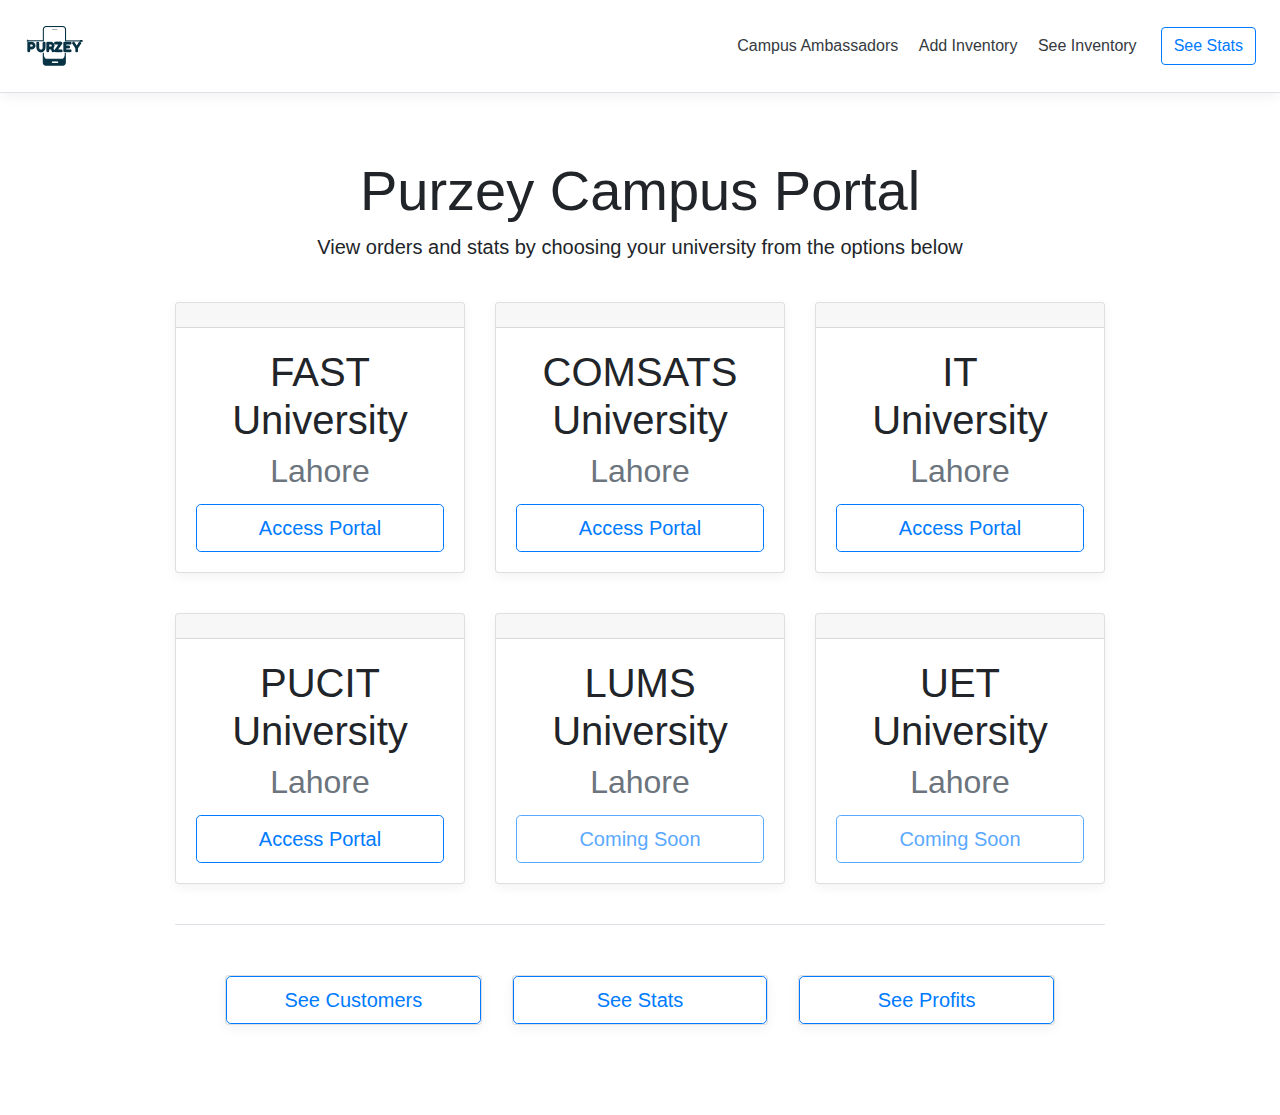
<file: index.html>
<!doctype html>
<html lang="en">
  <head>
    <meta charset="utf-8">
    <meta name="viewport" content="width=device-width, initial-scale=1, shrink-to-fit=no">
    <meta name="description" content="">
    <meta name="author" content="">

    <title>Purzey Portal</title>

    <!-- Bootstrap core CSS -->
    <link href="css/bootstrap.min.css" rel="stylesheet">

    <!-- Custom styles for this template -->
    <link href="main.css" rel="stylesheet">
  </head>

  <body>

    <div class="d-flex flex-column flex-md-row align-items-center p-3 px-md-4 mb-3 bg-white border-bottom box-shadow">
      <h5 class="my-0 mr-md-auto font-weight-normal"><img src="12.png">
</h5>
            <nav class="my-2 my-md-0 mr-md-3">
        <a class="p-2 text-dark" href="#">Campus Ambassadors</a>
        <a class="p-2 text-dark" href="addinv">Add Inventory</a>
        <a class="p-2 text-dark" href="inv">See Inventory</a>
      </nav>
      <a class="btn btn-outline-primary" href="#">See Stats</a>
    </div>

    <div class="pricing-header px-3 py-3 pt-md-5 pb-md-4 mx-auto text-center">
      <h1 class="display-4">Purzey Campus Portal</h1>
      <p class="lead">View orders and stats by choosing your university from the options below</p>
    </div>

    <div class="container">

      <div class="card-deck mb-3 text-center">
        <div class="card mb-4 box-shadow">
          <div class="card-header">
            <h4 class="my-0 font-weight-normal"></h4>
          </div>
          <div class="card-body">
            <h1 class="card-title pricing-card-title">FAST University <small class="text-muted">Lahore</small></h1>
            
            <button type="button" class="btn btn-lg btn-block btn-outline-primary" onclick="location.href = 'fast';">Access Portal</button>
          </div>
        </div>
        
        <div class="card mb-4 box-shadow">
          <div class="card-header">
            <h4 class="my-0 font-weight-normal"></h4>
          </div>
          <div class="card-body">
            <h1 class="card-title pricing-card-title">COMSATS University <small class="text-muted">Lahore</small></h1>
            <button type="button" class="btn btn-lg btn-block btn-outline-primary" onclick="location.href = 'comsats';">Access Portal</button>
          </div>
        </div>
        
        <div class="card mb-4 box-shadow">
          <div class="card-header">
            <h4 class="my-0 font-weight-normal"></h4>
          </div>
          <div class="card-body">
            <h1 class="card-title pricing-card-title">IT<br> University <small class="text-muted">Lahore</small></h1>
            <button type="button" class="btn btn-lg btn-block btn-outline-primary " onclick="location.href = 'itu';">Access Portal</button>
          </div>
        </div>
    </div>


    <div class="card-deck mb-3 text-center">
        <div class="card mb-4 box-shadow">
          <div class="card-header">
            <h4 class="my-0 font-weight-normal"></h4>
          </div>
          <div class="card-body">
            <h1 class="card-title pricing-card-title">PUCIT University <small class="text-muted">Lahore</small></h1>
            <button type="button" class="btn btn-lg btn-block btn-outline-primary" onclick="location.href = 'pucit';">Access Portal</button>
          </div>
        </div>
                <div class="card mb-4 box-shadow">
          <div class="card-header">
            <h4 class="my-0 font-weight-normal"></h4>
          </div>
          <div class="card-body">
            <h1 class="card-title pricing-card-title">LUMS University <small class="text-muted">Lahore</small></h1>
            <button type="button" class="btn btn-lg btn-block btn-outline-primary disabled">Coming Soon</button>
          </div>
        </div>
        <div class="card mb-4 box-shadow">
          <div class="card-header">
            <h4 class="my-0 font-weight-normal"></h4>
          </div>
          <div class="card-body">
            <h1 class="card-title pricing-card-title">UET University <small class="text-muted">Lahore</small></h1>
            <button type="button" class="btn btn-lg btn-block btn-outline-primary disabled">Coming Soon</button>
          </div>
        </div>
      </div>


      <div class= "border-top" style="padding:50px;">
        <div class="card-deck mb-3 text-center">
          <div class="card mb-4 box-shadow">
            <button type="button" class="btn btn-lg btn-block btn-outline-primary" onclick="location.href = 'customers';">See Customers</button>
          </div>
          <div class="card mb-4 box-shadow">
            <button type="button" class="btn btn-lg btn-block btn-outline-primary">See Stats</button>
          </div>
          <div class="card mb-4 box-shadow">
            <button type="button" class="btn btn-lg btn-block btn-outline-primary">See Profits</button>
          </div>
        </div>
      </div>
    </div>


    <!-- Bootstrap core JavaScript
    ================================================== -->
    <!-- Placed at the end of the document so the pages load faster -->
    <script src="https://code.jquery.com/jquery-3.3.1.slim.min.js" integrity="sha384-q8i/X+965DzO0rT7abK41JStQIAqVgRVzpbzo5smXKp4YfRvH+8abtTE1Pi6jizo" crossorigin="anonymous"></script>
    <script>window.jQuery || document.write('<script src="assets/js/vendor/jquery-slim.min.js"><\/script>')</script>
    <script src="assets/js/vendor/popper.min.js"></script>
    <script src="js/bootstrap.min.js"></script>
    <script src="assets/js/vendor/holder.min.js"></script>
    <script>
      Holder.addTheme('thumb', {
        bg: '#55595c',
        fg: '#eceeef',
        text: 'Thumbnail'
      });
    </script>
  </body>
</html>
</file>
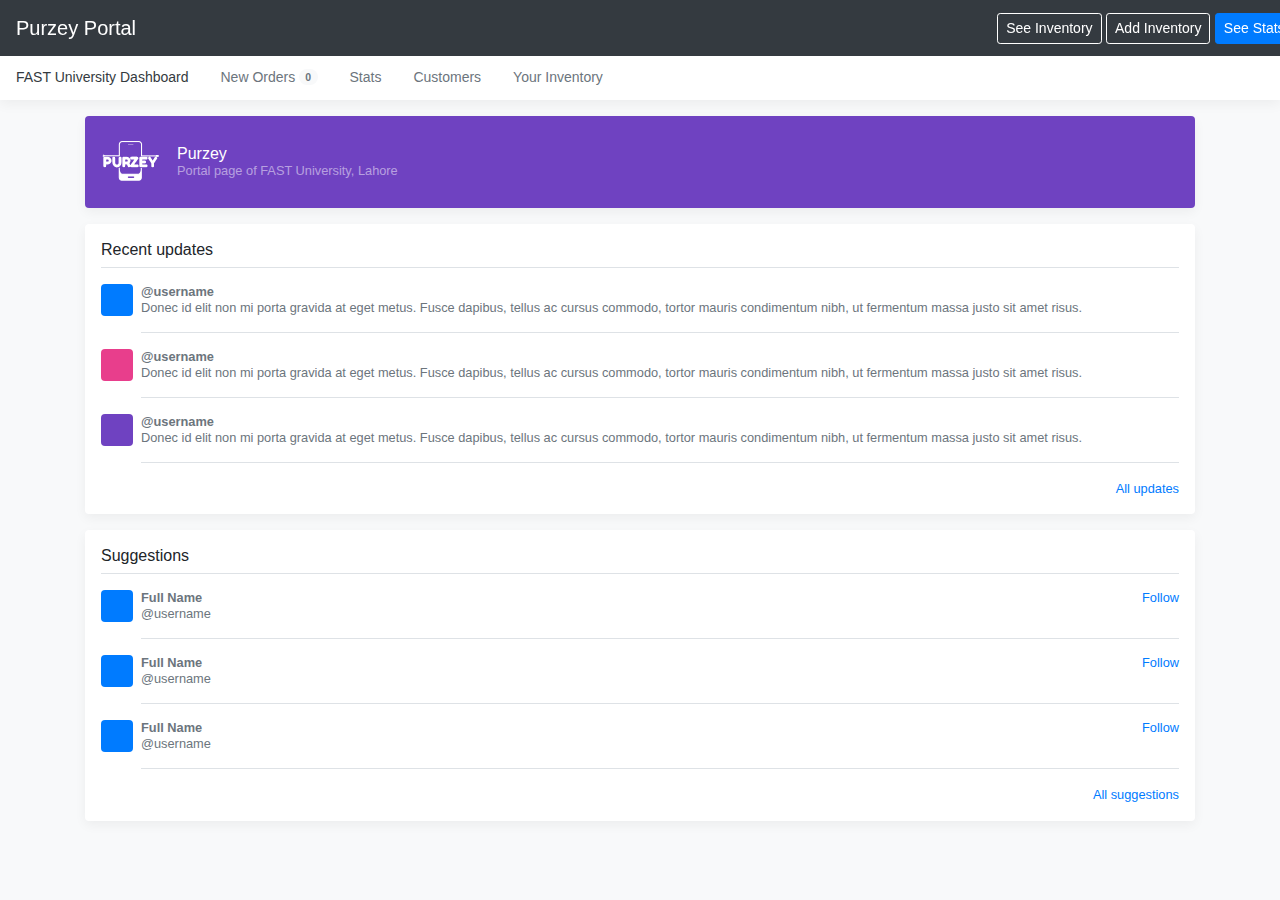
<file: comsats/index.html>
<!doctype html>
<html lang="en">
  <head>
    <meta charset="utf-8">
    <meta name="viewport" content="width=device-width, initial-scale=1, shrink-to-fit=no">
    <meta name="description" content="">
    <meta name="author" content="">

    <title>Purzey Portal</title>

    <!-- Bootstrap core CSS -->
    <link href="../css/bootstrap.min.css" rel="stylesheet">

    <!-- Custom styles for this template -->
    <link href="../offcanvas.css" rel="stylesheet">
    <link href="../style.css" rel="stylesheet">
  </head>

  <body class="bg-light">

    <nav class="navbar navbar-expand-lg fixed-top navbar-dark bg-dark">
      <a class="navbar-brand mr-auto mr-lg-0" href="#">Purzey Portal</a>
      <button class="navbar-toggler p-0 border-0" type="button" data-toggle="offcanvas">
        <span class="navbar-toggler-icon"></span>
      </button>

      <div class="navbar-collapse offcanvas-collapse menu-items-new" id="navbarsExampleDefault">
          <button class="btn btn-sm btn-outline-primary float-right" type="submit">See Inventory</button>
          &nbsp
          <button class="btn btn-sm btn-outline-primary float-right" type="submit">Add Inventory</button>
          &nbsp
          <button class="btn btn-sm btn-primary float-right" type="submit">See Stats</button>
      </div>
    </nav>

    <div class="nav-scroller bg-white box-shadow">
      <nav class="nav nav-underline">
        <a class="nav-link active" href="#">FAST University Dashboard</a>
        <a class="nav-link" href="#">
          New Orders
          <span class="badge badge-pill bg-light align-text-bottom">0</span>
        </a>
        <a class="nav-link" href="#">Stats</a>
        <a class="nav-link" href="#">Customers</a>
        <a class="nav-link" href="#">Your Inventory</a>
      </nav>
    </div>

    <main role="main" class="container">
      <div class="d-flex align-items-center p-3 my-3 text-white-50 bg-purple rounded box-shadow">
        <img class="mr-3" src="../logo2.png" alt="" width="60" height="60">
        <div class="lh-100">
          <h6 class="mb-0 text-white lh-100">Purzey</h6>
          <small>Portal page of FAST University, Lahore</small>
        </div>
      </div>

      <div class="my-3 p-3 bg-white rounded box-shadow">
        <h6 class="border-bottom border-gray pb-2 mb-0">Recent updates</h6>
        <div class="media text-muted pt-3">
          <img data-src="holder.js/32x32?theme=thumb&bg=007bff&fg=007bff&size=1" alt="" class="mr-2 rounded">
          <p class="media-body pb-3 mb-0 small lh-125 border-bottom border-gray">
            <strong class="d-block text-gray-dark">@username</strong>
            Donec id elit non mi porta gravida at eget metus. Fusce dapibus, tellus ac cursus commodo, tortor mauris condimentum nibh, ut fermentum massa justo sit amet risus.
          </p>
        </div>
        <div class="media text-muted pt-3">
          <img data-src="holder.js/32x32?theme=thumb&bg=e83e8c&fg=e83e8c&size=1" alt="" class="mr-2 rounded">
          <p class="media-body pb-3 mb-0 small lh-125 border-bottom border-gray">
            <strong class="d-block text-gray-dark">@username</strong>
            Donec id elit non mi porta gravida at eget metus. Fusce dapibus, tellus ac cursus commodo, tortor mauris condimentum nibh, ut fermentum massa justo sit amet risus.
          </p>
        </div>
        <div class="media text-muted pt-3">
          <img data-src="holder.js/32x32?theme=thumb&bg=6f42c1&fg=6f42c1&size=1" alt="" class="mr-2 rounded">
          <p class="media-body pb-3 mb-0 small lh-125 border-bottom border-gray">
            <strong class="d-block text-gray-dark">@username</strong>
            Donec id elit non mi porta gravida at eget metus. Fusce dapibus, tellus ac cursus commodo, tortor mauris condimentum nibh, ut fermentum massa justo sit amet risus.
          </p>
        </div>
        <small class="d-block text-right mt-3">
          <a href="#">All updates</a>
        </small>
      </div>

      <div class="my-3 p-3 bg-white rounded box-shadow">
        <h6 class="border-bottom border-gray pb-2 mb-0">Suggestions</h6>
        <div class="media text-muted pt-3">
          <img data-src="holder.js/32x32?theme=thumb&bg=007bff&fg=007bff&size=1" alt="" class="mr-2 rounded">
          <div class="media-body pb-3 mb-0 small lh-125 border-bottom border-gray">
            <div class="d-flex justify-content-between align-items-center w-100">
              <strong class="text-gray-dark">Full Name</strong>
              <a href="#">Follow</a>
            </div>
            <span class="d-block">@username</span>
          </div>
        </div>
        <div class="media text-muted pt-3">
          <img data-src="holder.js/32x32?theme=thumb&bg=007bff&fg=007bff&size=1" alt="" class="mr-2 rounded">
          <div class="media-body pb-3 mb-0 small lh-125 border-bottom border-gray">
            <div class="d-flex justify-content-between align-items-center w-100">
              <strong class="text-gray-dark">Full Name</strong>
              <a href="#">Follow</a>
            </div>
            <span class="d-block">@username</span>
          </div>
        </div>
        <div class="media text-muted pt-3">
          <img data-src="holder.js/32x32?theme=thumb&bg=007bff&fg=007bff&size=1" alt="" class="mr-2 rounded">
          <div class="media-body pb-3 mb-0 small lh-125 border-bottom border-gray">
            <div class="d-flex justify-content-between align-items-center w-100">
              <strong class="text-gray-dark">Full Name</strong>
              <a href="#">Follow</a>
            </div>
            <span class="d-block">@username</span>
          </div>
        </div>
        <small class="d-block text-right mt-3">
          <a href="#">All suggestions</a>
        </small>
      </div>
    </main>

    <!-- Bootstrap core JavaScript
    ================================================== -->
    <!-- Placed at the end of the document so the pages load faster -->
    <script src="https://code.jquery.com/jquery-3.3.1.slim.min.js" integrity="sha384-q8i/X+965DzO0rT7abK41JStQIAqVgRVzpbzo5smXKp4YfRvH+8abtTE1Pi6jizo" crossorigin="anonymous"></script>
    <script>window.jQuery || document.write('<script src="assets/js/vendor/jquery-slim.min.js"><\/script>')</script>
    <script src="../assets/js/vendor/popper.min.js"></script>
    <script src="../js/bootstrap.min.js"></script>
    <script src="../assets/js/vendor/holder.min.js"></script>
    <script src="../offcanvas.js"></script>
  </body>
</html>
</file>
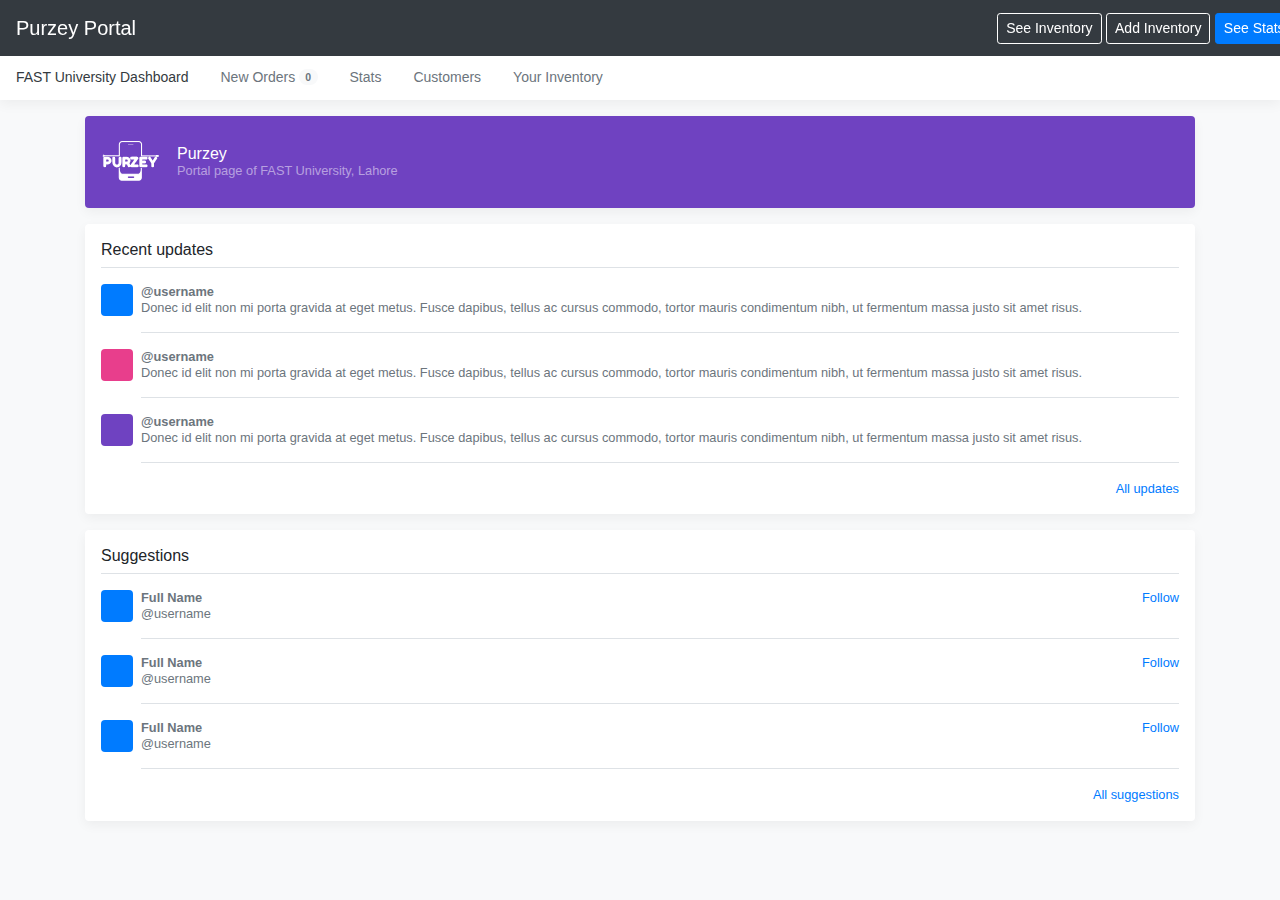
<file: old2index.html>
<!doctype html>
<html lang="en">
  <head>
    <meta charset="utf-8">
    <meta name="viewport" content="width=device-width, initial-scale=1, shrink-to-fit=no">
    <meta name="description" content="">
    <meta name="author" content="">

    <title>Purzey Portal</title>

    <!-- Bootstrap core CSS -->
    <link href="css/bootstrap.min.css" rel="stylesheet">

    <!-- Custom styles for this template -->
    <link href="offcanvas.css" rel="stylesheet">
    <link href="style.css" rel="stylesheet">
  </head>

  <body class="bg-light">

    <nav class="navbar navbar-expand-lg fixed-top navbar-dark bg-dark">
      <a class="navbar-brand mr-auto mr-lg-0" href="#">Purzey Portal</a>
      <button class="navbar-toggler p-0 border-0" type="button" data-toggle="offcanvas">
        <span class="navbar-toggler-icon"></span>
      </button>

      <div class="navbar-collapse offcanvas-collapse menu-items-new" id="navbarsExampleDefault">
          <button class="btn btn-sm btn-outline-primary float-right" type="submit">See Inventory</button>
          &nbsp
          <button class="btn btn-sm btn-outline-primary float-right" type="submit">Add Inventory</button>
          &nbsp
          <button class="btn btn-sm btn-primary float-right" type="submit">See Stats</button>
      </div>
    </nav>

    <div class="nav-scroller bg-white box-shadow">
      <nav class="nav nav-underline">
        <a class="nav-link active" href="#">FAST University Dashboard</a>
        <a class="nav-link" href="#">
          New Orders
          <span class="badge badge-pill bg-light align-text-bottom">0</span>
        </a>
        <a class="nav-link" href="#">Stats</a>
        <a class="nav-link" href="#">Customers</a>
        <a class="nav-link" href="#">Your Inventory</a>
      </nav>
    </div>

    <main role="main" class="container">
      <div class="d-flex align-items-center p-3 my-3 text-white-50 bg-purple rounded box-shadow">
        <img class="mr-3" src="logo2.png" alt="" width="60" height="60">
        <div class="lh-100">
          <h6 class="mb-0 text-white lh-100">Purzey</h6>
          <small>Portal page of FAST University, Lahore</small>
        </div>
      </div>

      <div class="my-3 p-3 bg-white rounded box-shadow">
        <h6 class="border-bottom border-gray pb-2 mb-0">Recent updates</h6>
        <div class="media text-muted pt-3">
          <img data-src="holder.js/32x32?theme=thumb&bg=007bff&fg=007bff&size=1" alt="" class="mr-2 rounded">
          <p class="media-body pb-3 mb-0 small lh-125 border-bottom border-gray">
            <strong class="d-block text-gray-dark">@username</strong>
            Donec id elit non mi porta gravida at eget metus. Fusce dapibus, tellus ac cursus commodo, tortor mauris condimentum nibh, ut fermentum massa justo sit amet risus.
          </p>
        </div>
        <div class="media text-muted pt-3">
          <img data-src="holder.js/32x32?theme=thumb&bg=e83e8c&fg=e83e8c&size=1" alt="" class="mr-2 rounded">
          <p class="media-body pb-3 mb-0 small lh-125 border-bottom border-gray">
            <strong class="d-block text-gray-dark">@username</strong>
            Donec id elit non mi porta gravida at eget metus. Fusce dapibus, tellus ac cursus commodo, tortor mauris condimentum nibh, ut fermentum massa justo sit amet risus.
          </p>
        </div>
        <div class="media text-muted pt-3">
          <img data-src="holder.js/32x32?theme=thumb&bg=6f42c1&fg=6f42c1&size=1" alt="" class="mr-2 rounded">
          <p class="media-body pb-3 mb-0 small lh-125 border-bottom border-gray">
            <strong class="d-block text-gray-dark">@username</strong>
            Donec id elit non mi porta gravida at eget metus. Fusce dapibus, tellus ac cursus commodo, tortor mauris condimentum nibh, ut fermentum massa justo sit amet risus.
          </p>
        </div>
        <small class="d-block text-right mt-3">
          <a href="#">All updates</a>
        </small>
      </div>

      <div class="my-3 p-3 bg-white rounded box-shadow">
        <h6 class="border-bottom border-gray pb-2 mb-0">Suggestions</h6>
        <div class="media text-muted pt-3">
          <img data-src="holder.js/32x32?theme=thumb&bg=007bff&fg=007bff&size=1" alt="" class="mr-2 rounded">
          <div class="media-body pb-3 mb-0 small lh-125 border-bottom border-gray">
            <div class="d-flex justify-content-between align-items-center w-100">
              <strong class="text-gray-dark">Full Name</strong>
              <a href="#">Follow</a>
            </div>
            <span class="d-block">@username</span>
          </div>
        </div>
        <div class="media text-muted pt-3">
          <img data-src="holder.js/32x32?theme=thumb&bg=007bff&fg=007bff&size=1" alt="" class="mr-2 rounded">
          <div class="media-body pb-3 mb-0 small lh-125 border-bottom border-gray">
            <div class="d-flex justify-content-between align-items-center w-100">
              <strong class="text-gray-dark">Full Name</strong>
              <a href="#">Follow</a>
            </div>
            <span class="d-block">@username</span>
          </div>
        </div>
        <div class="media text-muted pt-3">
          <img data-src="holder.js/32x32?theme=thumb&bg=007bff&fg=007bff&size=1" alt="" class="mr-2 rounded">
          <div class="media-body pb-3 mb-0 small lh-125 border-bottom border-gray">
            <div class="d-flex justify-content-between align-items-center w-100">
              <strong class="text-gray-dark">Full Name</strong>
              <a href="#">Follow</a>
            </div>
            <span class="d-block">@username</span>
          </div>
        </div>
        <small class="d-block text-right mt-3">
          <a href="#">All suggestions</a>
        </small>
      </div>
    </main>

    <!-- Bootstrap core JavaScript
    ================================================== -->
    <!-- Placed at the end of the document so the pages load faster -->
    <script src="https://code.jquery.com/jquery-3.3.1.slim.min.js" integrity="sha384-q8i/X+965DzO0rT7abK41JStQIAqVgRVzpbzo5smXKp4YfRvH+8abtTE1Pi6jizo" crossorigin="anonymous"></script>
    <script>window.jQuery || document.write('<script src="assets/js/vendor/jquery-slim.min.js"><\/script>')</script>
    <script src="assets/js/vendor/popper.min.js"></script>
    <script src="js/bootstrap.min.js"></script>
    <script src="assets/js/vendor/holder.min.js"></script>
    <script src="offcanvas.js"></script>
  </body>
</html>
</file>
<file: main.css>
html {
  font-size: 14px;
}
@media (min-width: 768px) {
  html {
    font-size: 16px;
  }
}

.container {
  max-width: 960px;
}

.pricing-header {
  max-width: 700px;
}

.card-deck .card {
  min-width: 220px;
}

.border-top { border-top: 1px solid #e5e5e5; }
.border-bottom { border-bottom: 1px solid #e5e5e5; }

.box-shadow { box-shadow: 0 .25rem .75rem rgba(0, 0, 0, .05); }
</file>
<file: offcanvas.css>
html,
body {
  overflow-x: hidden; /* Prevent scroll on narrow devices */
}

body {
  padding-top: 56px;
}

@media (max-width: 991.98px) {
  .offcanvas-collapse {
    position: fixed;
    top: 56px; /* Height of navbar */
    bottom: 0;
    left: 100%;
    width: 100%;
    padding-right: 1rem;
    padding-left: 1rem;
    overflow-y: auto;
    visibility: hidden;
    background-color: #343a40;
    transition-timing-function: ease-in-out;
    transition-duration: .3s;
    transition-property: left, visibility;
  }
  .offcanvas-collapse.open {
    left: 0;
    visibility: visible;
  }
}

.nav-scroller {
  position: relative;
  z-index: 2;
  height: 2.75rem;
  overflow-y: hidden;
}

.nav-scroller .nav {
  display: -ms-flexbox;
  display: flex;
  -ms-flex-wrap: nowrap;
  flex-wrap: nowrap;
  padding-bottom: 1rem;
  margin-top: -1px;
  overflow-x: auto;
  color: rgba(255, 255, 255, .75);
  text-align: center;
  white-space: nowrap;
  -webkit-overflow-scrolling: touch;
}

.nav-underline .nav-link {
  padding-top: .75rem;
  padding-bottom: .75rem;
  font-size: .875rem;
  color: #6c757d;
}

.nav-underline .nav-link:hover {
  color: #007bff;
}

.nav-underline .active {
  font-weight: 500;
  color: #343a40;
}

.text-white-50 { color: rgba(255, 255, 255, .5); }

.bg-purple { background-color: #6f42c1; }

.border-bottom { border-bottom: 1px solid #e5e5e5; }

.box-shadow { box-shadow: 0 .25rem .75rem rgba(0, 0, 0, .05); }

.lh-100 { line-height: 1; }
.lh-125 { line-height: 1.25; }
.lh-150 { line-height: 1.5; }
</file>
<file: style.css>
.menu-items-new{
    margin-left: 69%;
 }

 .btn-outline-primary {
    color: #ffffff;
    background-color: transparent;
    background-image: none;
    border-color: white;
}
</file>
